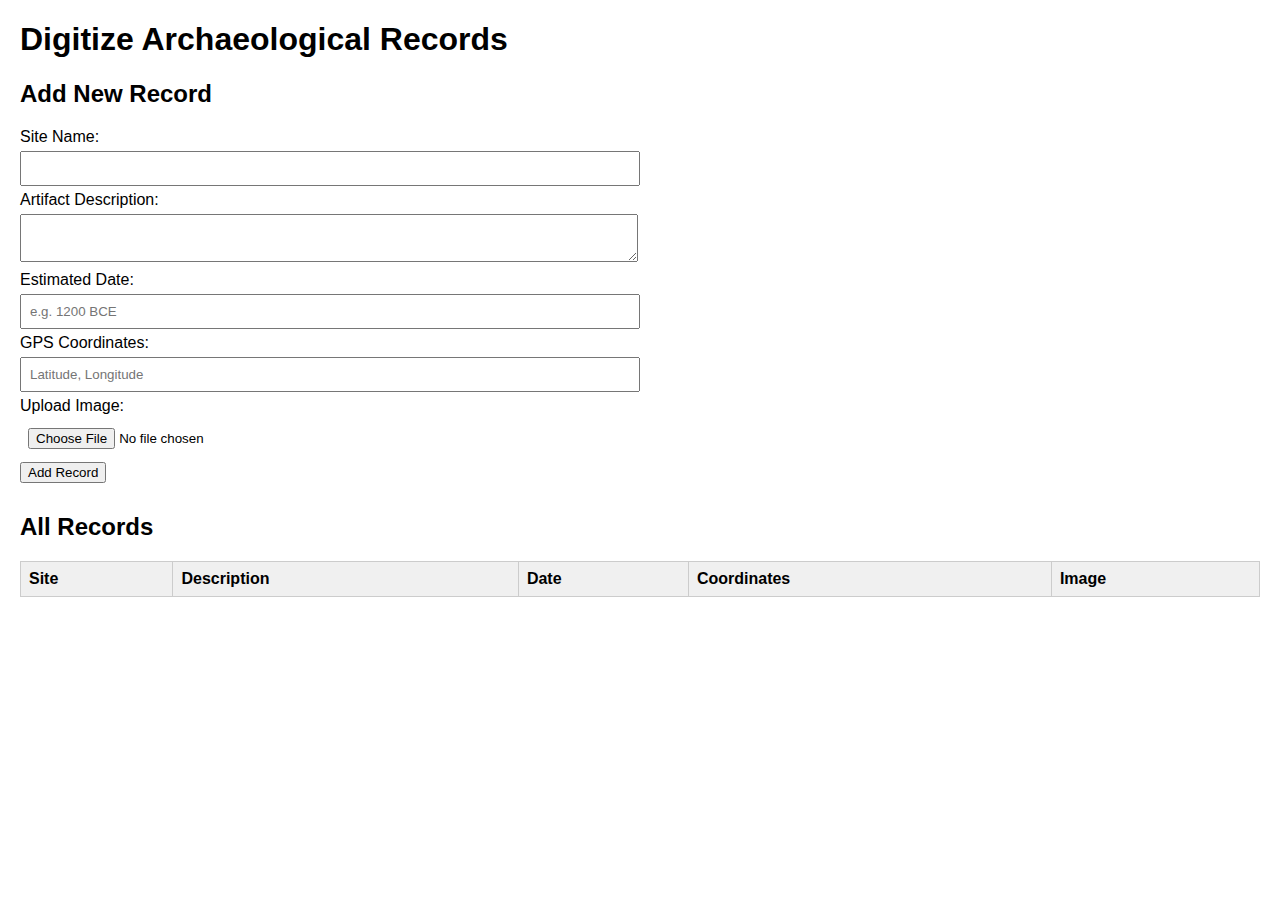
<file: Index.html>
<!DOCTYPE html>
<html lang="en">
<head>
  <meta charset="UTF-8" />
  <meta name="viewport" content="width=device-width, initial-scale=1.0"/>
  <title>Archaeological Records Digitization</title>
  <style>
    body { font-family: Arial; margin: 20px; }
    input, textarea, select { width: 100%; margin: 5px 0; padding: 8px; }
    table { width: 100%; border-collapse: collapse; margin-top: 20px; }
    th, td { border: 1px solid #ccc; padding: 8px; text-align: left; }
    th { background-color: #f0f0f0; }
    .record-form { max-width: 600px; margin-bottom: 30px; }
  </style>
</head>
<body>
  <h1>Digitize Archaeological Records</h1>

  <div class="record-form">
    <h2>Add New Record</h2>
    <form id="recordForm">
      <label>Site Name:</label>
      <input type="text" id="siteName" required />

      <label>Artifact Description:</label>
      <textarea id="description" required></textarea>

      <label>Estimated Date:</label>
      <input type="text" id="date" placeholder="e.g. 1200 BCE" />

      <label>GPS Coordinates:</label>
      <input type="text" id="coordinates" placeholder="Latitude, Longitude" />

      <label>Upload Image:</label>
      <input type="file" id="imageUpload" accept="image/*" />

      <button type="submit">Add Record</button>
    </form>
  </div>

  <div>
    <h2>All Records</h2>
    <table id="recordsTable">
      <thead>
        <tr>
          <th>Site</th>
          <th>Description</th>
          <th>Date</th>
          <th>Coordinates</th>
          <th>Image</th>
        </tr>
      </thead>
      <tbody></tbody>
    </table>
  </div>

  <script>
    const form = document.getElementById('recordForm');
    const tableBody = document.querySelector('#recordsTable tbody');

    form.addEventListener('submit', function (e) {
      e.preventDefault();

      const site = document.getElementById('siteName').value;
      const description = document.getElementById('description').value;
      const date = document.getElementById('date').value;
      const coordinates = document.getElementById('coordinates').value;
      const imageFile = document.getElementById('imageUpload').files[0];

      const reader = new FileReader();
      reader.onload = function () {
        const imageURL = reader.result;

        const row = tableBody.insertRow();
        row.innerHTML = `
          <td>${site}</td>
          <td>${description}</td>
          <td>${date}</td>
          <td>${coordinates}</td>
          <td><img src="${imageURL}" width="100" /></td>
        `;

        form.reset();
      };

      if (imageFile) {
        reader.readAsDataURL(imageFile);
      } else {
        const row = tableBody.insertRow();
        row.innerHTML = `
          <td>${site}</td>
          <td>${description}</td>
          <td>${date}</td>
          <td>${coordinates}</td>
          <td>No image</td>
        `;
        form.reset();
      }
    });
  </script>
</body>
</html>
</file>
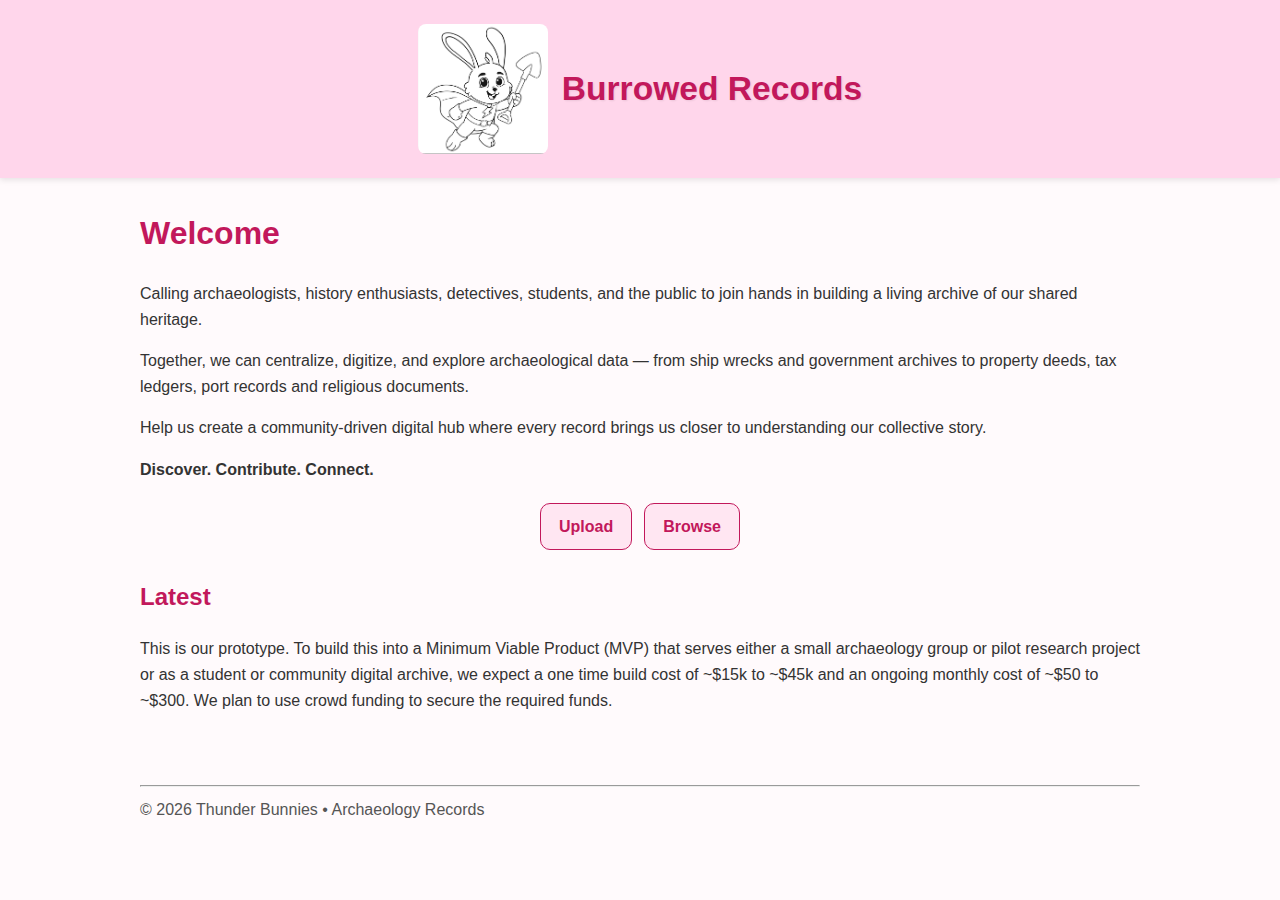
<file: index.html>
<!DOCTYPE html>
<html lang="en">
<head>
  <!-- Character encoding + responsive layout -->
  <meta charset="utf-8" />
  <meta name="viewport" content="width=device-width, initial-scale=1" />

  <!-- Browser tab title -->
  <title>Archaeology Records • Thunder Bunnies</title>

  <!-- Global stylesheet -->
  <link rel="stylesheet" href="styles.css" />
</head>

<body>

  <!-- =========================================
       HEADER (Brand logo + site title)
       ========================================= -->
  <header class="site-header" role="banner">
    <!-- Clicking the brand returns to home page -->
    <a class="brand" href="./" aria-label="Archaeology Records Home">
      <!-- ThunderBunnies brand icon -->
      <img class="brand-mark" src="ThunderBunnies.jpg" alt="ThunderBunnies logo" />
      <span class="brand-title">Burrowed Records</span>
    </a>
  </header>

  <!-- =========================================
       MAIN CONTENT (Landing + Call to Action)
       ========================================= -->
  <main class="container" role="main">

    <!-- Landing title -->
    <h1>Welcome</h1>

    <!-- Hero text introducing the mission -->
    <p>
      Calling archaeologists, history enthusiasts, detectives, students, and the public 
      to join hands in building a living archive of our shared heritage.
    </p>

    <p>
      Together, we can centralize, digitize, and explore archaeological data — 
      from ship wrecks and government archives to property deeds, tax ledgers, 
      port records and religious documents.
    </p>

    <p>
      Help us create a community-driven digital hub where every record brings us 
      closer to understanding our collective story.
    </p>

    <p><strong>Discover. Contribute. Connect.</strong></p>

    <!-- Main calls to action -->
    <div class="actions">
      <!-- Upload new record -->
      <a class="btn" href="./upload.html">Upload</a>

      <!-- Browse existing records -->
      <a class="btn" href="./browse.html">Browse</a>
    </div>

    <!-- =========================================
         INFORMATION SECTION (Prototype explanation)
         ========================================= -->
    <section>
      <h2>Latest</h2>

      <!-- MVP cost explanation -->
      <p>
        This is our prototype. To build this into a Minimum Viable Product (MVP) that serves 
        either a small archaeology group or pilot research project or as a student or community 
        digital archive, we expect a one time build cost of ~$15k to ~$45k and an ongoing monthly 
        cost of ~$50 to ~$300. We plan to use crowd funding to secure the required funds.
      </p>
    </section>
  </main>

  <!-- =========================================
       FOOTER (Copyright year auto-filled)
       ========================================= -->
  <footer class="container" role="contentinfo">
    <hr />
    <p>© <span id="year"></span> Thunder Bunnies • Archaeology Records</p>
  </footer>

  <!-- JS: Inject current year -->
  <script>
    document.getElementById('year').textContent = new Date().getFullYear();
  </script>

</body>
</html>
</file>
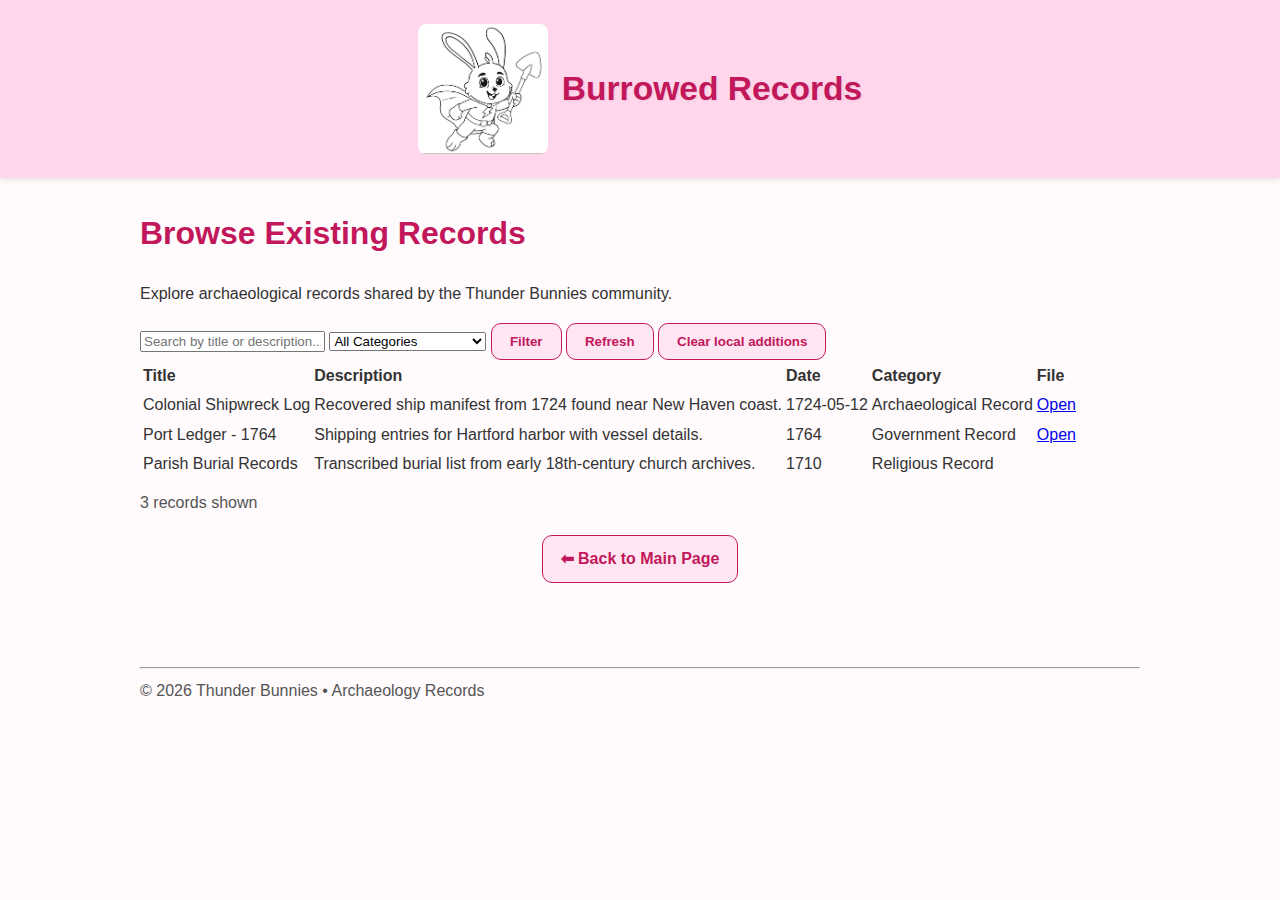
<file: browse.html>
<!DOCTYPE html>
<html lang="en">
<head>
  <!-- Standard metadata for encoding + responsive design -->
  <meta charset="utf-8" />
  <meta name="viewport" content="width=device-width, initial-scale=1" />

  <!-- Page title shown in browser tab -->
  <title>Browse • Archaeology Records</title>

  <!-- Main stylesheet for layout + branding -->
  <link rel="stylesheet" href="styles.css" />
</head>

<body>

  <!-- ===========================
       HEADER (Brand + Navigation)
       =========================== -->
  <header class="site-header">
    <!-- Clicking logo/title takes users back to Homepage -->
    <a class="brand" href="./">
      <!-- ThunderBunnies pink brand mark -->
      <img class="brand-mark" src="ThunderBunnies.jpg" alt="ThunderBunnies logo" />
      <span class="brand-title">Burrowed Records</span>
    </a>
  </header>

  <!-- ===========================
       MAIN CONTENT AREA
       =========================== -->
  <main class="container">

    <!-- Page title + intro text -->
    <h1>Browse Existing Records</h1>
    <p>Explore archaeological records shared by the Thunder Bunnies community.</p>

    <!-- ===========================
         SEARCH + FILTER CONTROLS
         =========================== -->
    <div class="browse-controls">

      <!-- Text search: matches title + description -->
      <input type="text" id="search" placeholder="Search by title or description...">

      <!-- Dynamic category dropdown (filled by JS) -->
      <select id="filter">
        <option value="">All Categories</option>
      </select>

      <!-- Apply filter button -->
      <button class="btn" id="applyFilter">Filter</button>

      <!-- Reload data from repo/local storage -->
      <button class="btn" id="refresh">Refresh</button>
    </div>

    <!-- ===========================
         TABLE WRAPPER
         (Helps with overflow + sticky header)
         =========================== -->
    <div class="table-wrap">
      <table class="records-table">
        <thead>
          <tr>
            <th>Title</th>
            <th>Description</th>
            <th>Date</th>
            <th>Category</th>
            <th>File</th>
          </tr>
        </thead>

        <!-- Filled dynamically by JavaScript -->
        <tbody id="record-body">
          <tr><td colspan="5">Loading…</td></tr>
        </tbody>
      </table>
    </div>

    <!-- Row count indicator ("12 records shown") -->
    <p id="count" style="color:#555;"></p>

    <!-- Back navigation -->
    <div class="actions">
      <a class="btn" href="./index.html">⬅ Back to Main Page</a>
    </div>
  </main>

  <!-- ===========================
       FOOTER
       =========================== -->
  <footer class="container">
    <hr />
    <p>© <span id="year"></span> Thunder Bunnies • Archaeology Records</p>
  </footer>


  <!-- ===========================
       JAVASCRIPT SECTION
       (Data loading, filtering, rendering)
       =========================== -->
  <script>

  /* Set footer year automatically */
  document.getElementById('year').textContent = new Date().getFullYear();

  /* Grab all major UI elements */
  const search = document.getElementById('search');
  const filterEl = document.getElementById('filter');
  const applyBtn = document.getElementById('applyFilter');

  /* Refresh button — fallback added in case missing */
  const refreshBtn = document.getElementById('refresh') || (function(){
    // If missing, create and append one
    const b = document.createElement('button');
    b.className = 'btn';
    b.id = 'refresh';
    b.textContent = 'Refresh';
    document.querySelector('.browse-controls').appendChild(b);
    return b;
  })();

  /* ===========================
     ADD "Clear Local Additions"
     (Removes records saved by users locally)
     =========================== */
  (function ensureClearButton(){
    const container = document.querySelector('.browse-controls');

    // Create button dynamically
    const btn = document.createElement('button');
    btn.className = 'btn';
    btn.id = 'clearLocal';
    btn.textContent = 'Clear local additions';
    container.appendChild(btn);

    // Clicking removes localStorage records
    btn.addEventListener('click', () => {
      localStorage.removeItem('tb_records');
      loadAndRender();   // Reload fresh repo data
    });
  })();

  /* Table body + count label (with fallback if missing) */
  const tbody = document.getElementById('record-body');
  const count = document.getElementById('count') || (function(){
    // If missing, create it
    const p = document.createElement('p');
    p.id = 'count';
    p.style.color = '#555';
    document.querySelector('main.container').appendChild(p);
    return p;
  })();

  /* File where repo-stored records live */
  const JSON_URL = 'records.json';

  /* LocalStorage key for user-added records */
  const LOCAL_KEY = 'tb_records';

  /* Array containing ALL loaded records */
  let records = [];

  /* ===========================
     Load JSON from GitHub repo
     =========================== */
  async function loadRepoJson() {
    try {
      // Cache buster via timestamp
      const res = await fetch(`${JSON_URL}?_=${Date.now()}`, { cache: 'no-store' });
      if (!res.ok) return [];
      return await res.json(); // Return parsed JSON
    } catch {
      return []; // Fail-safe if file missing
    }
  }

  /* ===========================
     Load LOCAL (user-uploaded)
     records stored in browser
     =========================== */
  function loadLocalRecords() {
    try {
      return JSON.parse(localStorage.getItem(LOCAL_KEY) || '[]');
    } catch {
      return [];
    }
  }

  /* Helper: Converts object keys to lowercase for safer access */
  function toKeyMap(obj) {
    const map = {};
    Object.keys(obj || {}).forEach(k => map[k.toLowerCase()] = obj[k]);
    return name => map[(name || '').toLowerCase()];
  }

  /* ===========================
     LOAD ALL DATA + RENDER TABLE
     =========================== */
  async function loadAndRender() {
    // Show loading message
    tbody.innerHTML = `<tr><td colspan="5">Loading…</td></tr>`;
    count.textContent = '';

    // Load repo records + localStorage records
    const repo = await loadRepoJson();
    const local = loadLocalRecords();

    // Merge repo + local additions
    records = [...repo, ...local];

    // Rebuild category dropdown options
    buildCategoryOptions(records);

    // Render final table
    render();
  }

  /* ===========================
     FILL CATEGORY DROPDOWN
     Extract unique categories from all records
     =========================== */
  function buildCategoryOptions(data) {
    const cats = new Set();

    data.forEach(r => {
      const g = toKeyMap(r);
      const c = (g('category') || '').toString().trim();
      if (c) cats.add(c);
    });

    // Build <option> list
    filterEl.innerHTML =
      ['<option value="">All Categories</option>']
      .concat(
        Array.from(cats).sort().map(c =>
          `<option value="${escapeHtml(c)}">${escapeHtml(c)}</option>`
        )
      )
      .join('');
  }

  /* ===========================
     RENDER TABLE BASED ON
     SEARCH + FILTER
     =========================== */
  function render() {

    // Extract search + filter values
    const q = (search.value || '').toLowerCase().trim();
    const cat = filterEl.value;

    // Filter logic
    const filtered = records.filter(r => {
      const g = toKeyMap(r);

      // Combine searchable fields
      const hay = `${g('title') || ''} ${g('description') || ''}`.toLowerCase();

      const inSearch = q ? hay.includes(q) : true;
      const inCat = cat ? (g('category') || '') === cat : true;

      return inSearch && inCat;
    });

    // No results
    if (!filtered.length) {
      tbody.innerHTML = `<tr><td colspan="5">No records found.</td></tr>`;
      count.textContent = `0 records shown`;
      return;
    }

    /* Build table rows dynamically */
    tbody.innerHTML = filtered.map(r => {
      const g = toKeyMap(r);

      // Escape HTML to prevent injection
      const title = escapeHtml(g('title') || '');
      const desc  = escapeHtml(g('description') || '');
      const date  = escapeHtml(g('date') || '');
      const cat   = escapeHtml(g('category') || '');

      // File URL or uploaded file list
      const url   = (g('fileUrl') || g('file') || '').toString().trim();
      const files = Array.isArray(g('files')) ? g('files') : [];

      let fileCell = '';

      // If a URL exists, display "Open" button
      if (url) {
        fileCell = `<a href="${escapeAttr(url)}" target="_blank" rel="noopener noreferrer">Open</a>`;
      }
      // Otherwise, show names of files from local uploads
      else if (files.length) {
        fileCell = escapeHtml(files.join(', '));
      }

      // Final table row
      return `
      <tr>
        <td>${title}</td>
        <td>${desc}</td>
        <td>${date}</td>
        <td>${cat}</td>
        <td>${fileCell}</td>
      </tr>`;
    }).join('');

    // Update record count
    count.textContent = `${filtered.length} record${filtered.length === 1 ? '' : 's'} shown`;
  }

  /* HTML escaping to prevent broken markup / XSS */
  function escapeHtml(s) {
    return String(s)
      .replaceAll('&','&amp;')
      .replaceAll('<','&lt;')
      .replaceAll('>','&gt;')
      .replaceAll('"','&quot;')
      .replaceAll("'","&#39;");
  }

  /* Attribute-safe escaping */
  function escapeAttr(s) {
    return String(s).replace(/"/g, '&quot;');
  }

  /* ===========================
     EVENT LISTENERS
     =========================== */
  applyBtn.addEventListener('click', render);     // Manual filter button
  refreshBtn.addEventListener('click', loadAndRender); // Reload everything
  search.addEventListener('input', render);       // Live search
  filterEl.addEventListener('change', render);    // Change category => rerender

  /* INITIAL PAGE LOAD */
  loadAndRender();

  </script>
</body>
</html>
</file>
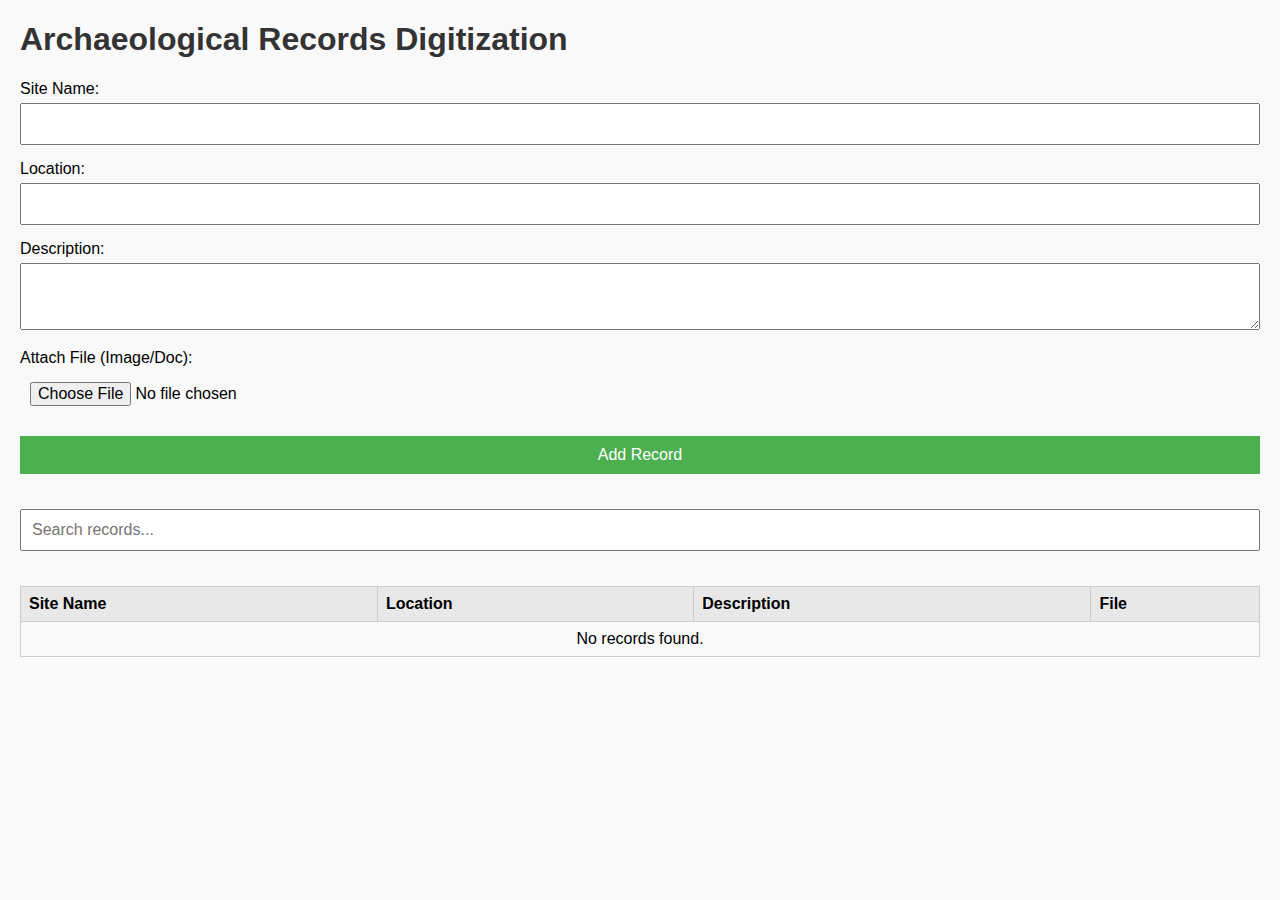
<file: records.html>
<!-- Display a form to add records, Save data in localStorage, Show the saved records in a table, Include a search/filter function -->
<!DOCTYPE html>
<html lang="en">
<head>
  <meta charset="UTF-8" />
  <meta name="viewport" content="width=device-width, initial-scale=1" />
  <title>Archaeological Records Digitization</title>
  <style>
    body {
      font-family: Arial, sans-serif;
      margin: 20px;
      background: #f9f9f9;
    }
    h1, h2 {
      color: #333;
    }
    input, textarea, select, button {
      width: 100%;
      margin: 5px 0 15px 0;
      padding: 10px;
      box-sizing: border-box;
      font-size: 1em;
    }
    button {
      background-color: #4CAF50;
      color: white;
      border: none;
      cursor: pointer;
    }
    button:hover {
      background-color: #45a049;
    }
    table {
      width: 100%;
      border-collapse: collapse;
      margin-top: 20px;
    }
    th, td {
      border: 1px solid #ccc;
      padding: 8px;
      text-align: left;
      vertical-align: top;
    }
    th {
      background-color: #e8e8e8;
    }
    #search {
      margin-top: 20px;
      padding: 10px;
      font-size: 1em;
    }
  </style>
</head>
<body>

  <h1>Archaeological Records Digitization</h1>

  <form id="recordForm">
    <label for="siteName">Site Name:</label>
    <input type="text" id="siteName" required />

    <label for="location">Location:</label>
    <input type="text" id="location" required />

    <label for="description">Description:</label>
    <textarea id="description" rows="3" required></textarea>

    <label for="file">Attach File (Image/Doc):</label>
    <input type="file" id="file" accept=".jpg,.jpeg,.png,.pdf,.doc,.docx" />

    <button type="submit">Add Record</button>
  </form>

  <input type="text" id="search" placeholder="Search records..." />

  <table id="recordsTable">
    <thead>
      <tr>
        <th>Site Name</th>
        <th>Location</th>
        <th>Description</th>
        <th>File</th>
      </tr>
    </thead>
    <tbody></tbody>
  </table>

  <script>
    const form = document.getElementById('recordForm');
    const recordsTableBody = document.querySelector('#recordsTable tbody');
    const searchInput = document.getElementById('search');

    let records = JSON.parse(localStorage.getItem('archaeologyRecords')) || [];

    function renderRecords(filter = '') {
      recordsTableBody.innerHTML = '';
      const filteredRecords = records.filter(r =>
        r.siteName.toLowerCase().includes(filter) ||
        r.location.toLowerCase().includes(filter) ||
        r.description.toLowerCase().includes(filter)
      );
      if (filteredRecords.length === 0) {
        recordsTableBody.innerHTML = '<tr><td colspan="4" style="text-align:center;">No records found.</td></tr>';
        return;
      }
      filteredRecords.forEach(({ siteName, location, description, fileData, fileName }) => {
        const row = document.createElement('tr');
        row.innerHTML = `
          <td>${siteName}</td>
          <td>${location}</td>
          <td>${description}</td>
          <td>${fileData ? `<a href="${fileData}" download="${fileName}" target="_blank">Download</a>` : '—'}</td>
        `;
        recordsTableBody.appendChild(row);
      });
    }

    form.addEventListener('submit', e => {
      e.preventDefault();
      const siteName = form.siteName.value.trim();
      const location = form.location.value.trim();
      const description = form.description.value.trim();
      const fileInput = document.getElementById('file');
      const file = fileInput.files[0];

      if (!siteName || !location || !description) return;

      if (file) {
        const reader = new FileReader();
        reader.onload = function(event) {
          const fileData = event.target.result;
          records.push({ siteName, location, description, fileData, fileName: file.name });
          localStorage.setItem('archaeologyRecords', JSON.stringify(records));
          renderRecords(searchInput.value.toLowerCase());
          form.reset();
        };
        reader.readAsDataURL(file);
      } else {
        records.push({ siteName, location, description, fileData: null, fileName: null });
        localStorage.setItem('archaeologyRecords', JSON.stringify(records));
        renderRecords(searchInput.value.toLowerCase());
        form.reset();
      }
    });

    searchInput.addEventListener('input', () => {
      renderRecords(searchInput.value.toLowerCase());
    });

    // Initial render
    renderRecords();
  </script>

</body>
</html>
</file>
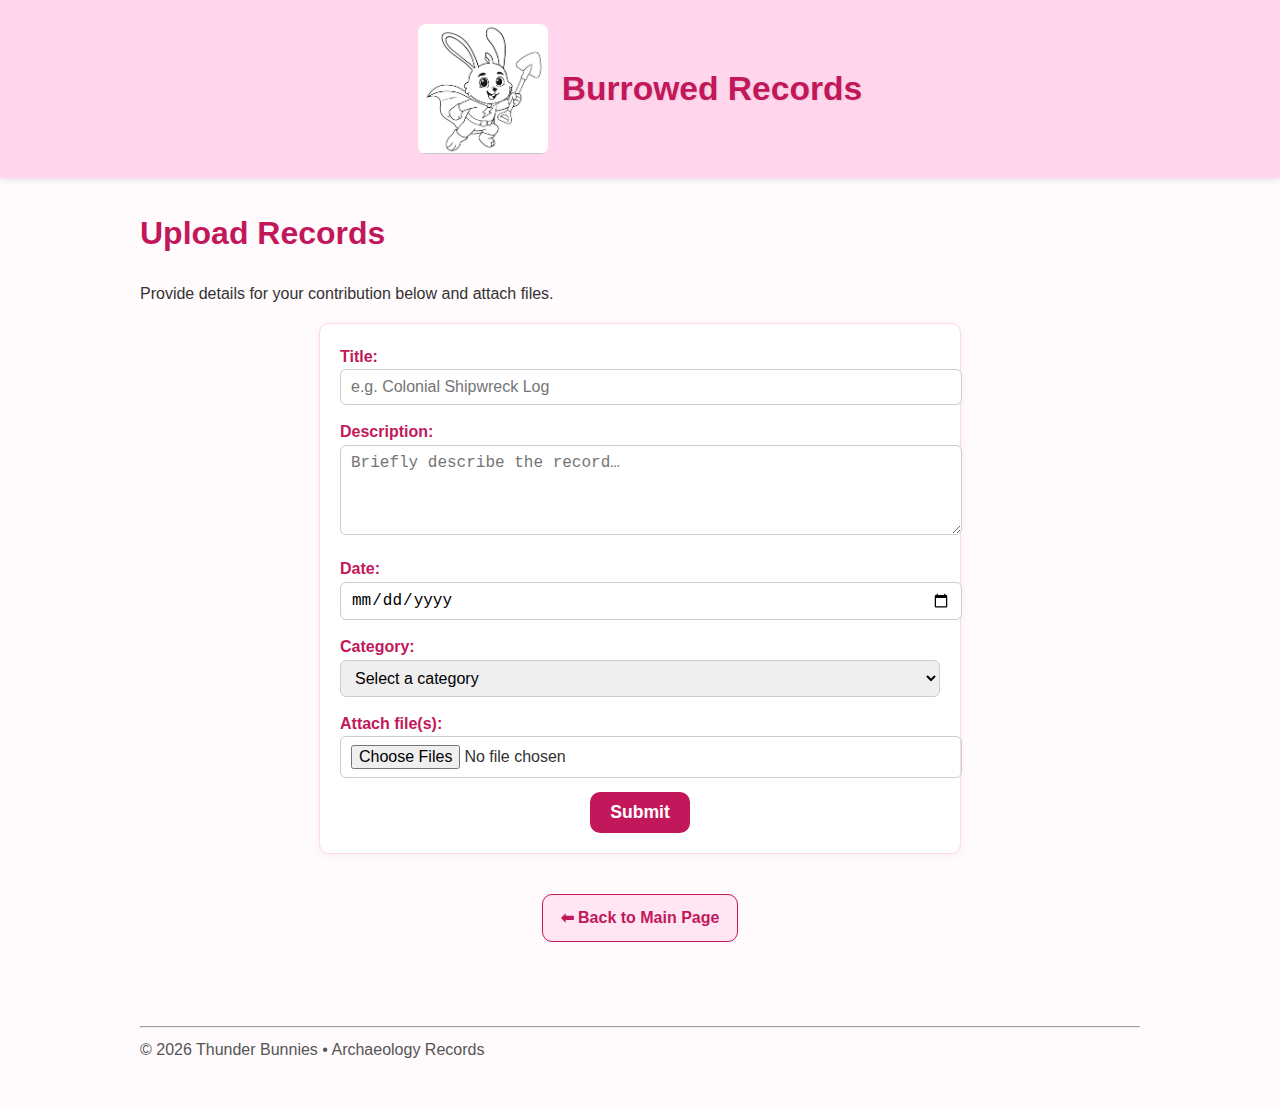
<file: upload.html>
<!DOCTYPE html>
<html lang="en">
<head>
  <!-- Basic metadata + responsive layout -->
  <meta charset="utf-8" />
  <meta name="viewport" content="width=device-width, initial-scale=1" />

  <!-- Browser tab title -->
  <title>Upload • Archaeology Records</title>

  <!-- ThunderBunnies shared stylesheet -->
  <link rel="stylesheet" href="styles.css" />
</head>

<body>
  <!-- ===========================
       HEADER (Brand + Home link)
       =========================== -->
  <header class="site-header">
    <a class="brand" href="./">
      <!-- Project logo -->
      <img class="brand-mark" src="ThunderBunnies.jpg" alt="ThunderBunnies logo" />
      <span class="brand-title">Burrowed Records</span>
    </a>
  </header>

  <!-- ===========================
       MAIN CONTENT AREA
       =========================== -->
  <main class="container">
    <h1>Upload Records</h1>
    <p>Provide details for your contribution below and attach files.</p>

    <!-- ===========================
         UPLOAD FORM
         (Client-side only; no server upload)
         =========================== -->
    <form class="upload-form" id="upload-form" novalidate>

      <!-- Title field -->
      <div class="form-group">
        <label for="title">Title:</label>
        <input 
          type="text" 
          id="title" 
          name="title" 
          placeholder="e.g. Colonial Shipwreck Log" 
          required
        >
      </div>

      <!-- Description field -->
      <div class="form-group">
        <label for="description">Description:</label>
        <textarea 
          id="description" 
          name="description" 
          placeholder="Briefly describe the record…" 
          rows="4" 
          required
        ></textarea>
      </div>

      <!-- Date field -->
      <div class="form-group">
        <label for="date">Date:</label>
        <input 
          type="date" 
          id="date" 
          name="date" 
          required
        >
      </div>

      <!-- Category dropdown -->
      <div class="form-group">
        <label for="category">Category:</label>
        <select id="category" name="category" required>
          <option value="">Select a category</option>
          <option value="Archaeological Record">Archaeological Record</option>
          <option value="Government Record">Government Record</option>
          <option value="Religious Record">Religious Record</option>
          <option value="Property Record">Property Record</option>
          <option value="Port or Maritime Record">Port or Maritime Record</option>
          <option value="Other">Other</option>
        </select>
      </div>

      <!-- File upload (names only; not stored anywhere) -->
      <div class="form-group">
        <label for="file-upload">Attach file(s):</label>
        <input 
          type="file" 
          id="file-upload" 
          name="files" 
          multiple
        >
      </div>

      <!-- Submit button at very bottom of the form (original layout) -->
      <div class="form-group" style="text-align:center;">
        <button type="submit" class="btn upload-btn">Submit</button>
      </div>
    </form>

    <!-- Status area: success message + raw JSON preview + download link -->
    <div id="upload-status"></div>
    
    <!-- Back to homepage button BELOW status (original placement) -->
    <div class="actions">
      <a class="btn" href="./index.html">⬅ Back to Main Page</a>
    </div>

  </main>

  <!-- ===========================
       FOOTER
       =========================== -->
  <footer class="container">
    <hr />
    <p>© <span id="year"></span> Thunder Bunnies • Archaeology Records</p>
  </footer>

  <!-- ===========================
       SCRIPT: Handles form submission
       (Local save + JSON download)
       =========================== -->
  <script>
  // Insert current year into footer
  document.getElementById('year').textContent = new Date().getFullYear();

  // Reference to form + status display container
  const form = document.getElementById('upload-form');
  const status = document.getElementById('upload-status');

  // Handle "Submit" click
  form.addEventListener('submit', (e) => {
    e.preventDefault(); // Prevent default page reload

    // Basic HTML validation check
    if (!form.checkValidity()) {
      status.innerHTML = '<p style="color:#c2185b;"><strong>Please fill in all required fields.</strong></p>';
      return;
    }

    // Build the new record object from form fields
    const record = {
      title: document.getElementById('title').value.trim(),
      description: document.getElementById('description').value.trim(),
      date: document.getElementById('date').value,
      category: document.getElementById('category').value,

      // File names only; no storage or upload being done
      files: Array.from(document.getElementById('file-upload').files).map(f => f.name)
      // If uploads are later hosted somewhere, add `fileUrl` here
    };

    // 1) Save to browser localStorage (Browse page will read these)
    const KEY = 'tb_records';
    const all = JSON.parse(localStorage.getItem(KEY) || '[]');
    all.push(record);
    localStorage.setItem(KEY, JSON.stringify(all));

    // 2) Generate downloadable JSON for maintainers
    const jsonData = JSON.stringify(record, null, 2);
    const blob = new Blob([jsonData], { type: "application/json" });
    const url = URL.createObjectURL(blob);

    // Filename: record_title.json (spaces -> underscores)
    const filename = (record.title || 'record').replace(/\s+/g,'_') + '.json';

    // Insert status message + JSON <pre> (original behavior)
    status.innerHTML = `
      <h2>Submission Saved</h2>
      <p>Your entry is now visible on <a href="./browse.html">Browse</a> (local to your browser).</p>
      <p>You can also download the JSON to merge into <code>records.json</code> in GitHub:</p>
      <pre>${jsonData}</pre>
      <a class="btn upload-btn" href="${url}" download="${filename}">💾 Download JSON</a>
    `;

    // Clear form fields after submission
    form.reset();
  });
  </script>
</body>
</html>
</file>
<file: styles.css>
/* ===== ThunderBunnies minimal theme ===== */

/* Colors */
:root {
  --pink-light: #ffd6eb;
  --pink-deep:  #c2185b;
  --text:       #333;
  --bg:         #fffafc;
}

/* Base */
html, body { margin: 0; padding: 0; }
body {
  font-family: "Segoe UI", Arial, sans-serif;
  background: var(--bg);
  color: var(--text);
  line-height: 1.6;
  text-align: center;         /* center header text by default */
}

/* Header */
.site-header {
  background: var(--pink-light);
  box-shadow: 0 2px 6px rgba(0,0,0,.1);
  padding: 24px 12px;
  display: flex;
  justify-content: center;
}

/* Brand (logo + title) */
.brand {
  display: inline-flex;
  align-items: center;
  gap: 14px;
  color: inherit;
  text-decoration: none;
}

.brand .brand-mark {
  width: 130px;               /* ← change this number to resize the logo */
  height: auto;
  border-radius: 8px;         /* optional */
  display: block;
}

.brand .brand-title {
  font-weight: 800;
  font-size: 2.1rem;
  color: var(--pink-deep);
  white-space: nowrap;
  text-shadow: 1px 1px 2px rgba(0,0,0,.08);
}

/* Main content container */
.container {
  max-width: 1000px;
  margin: 0 auto;
  padding: 24px;
  text-align: left;           /* body content left-aligned; header stays centered */
}

h1, h2 { color: var(--pink-deep); margin-top: 0.2em; }
p { margin: 0.6em 0 1em; }

/* CTA buttons */
.actions {
  display: flex;
  justify-content: center;
  flex-wrap: wrap;
  gap: 12px;
  margin: 20px 0 28px;
}

.btn {
  padding: 10px 18px;
  border: 1px solid var(--pink-deep);
  border-radius: 10px;
  color: var(--pink-deep);
  background: #ffe6f2;
  text-decoration: none;
  font-weight: 600;
  transition: background .15s ease, color .15s ease;
}

.btn:hover { background: var(--pink-deep); color: #fff; }

/* Footer */
footer { text-align: center; color: #555; }

/* Responsive tweaks */
@media (max-width: 640px) {
  .brand .brand-mark { width: 95px; }
  .brand .brand-title { font-size: 1.7rem; }
}
/* ===== Upload Form ===== */
.upload-form {
  display: flex;
  flex-direction: column;
  gap: 14px;
  max-width: 600px;
  margin: 0 auto 40px;
  padding: 20px;
  background-color: #fff;
  border: 1px solid #ffd6eb;
  border-radius: 10px;
  box-shadow: 0 2px 8px rgba(0,0,0,0.05);
}

.upload-form label {
  font-weight: 600;
  color: var(--pink-deep);
  text-align: left;
}

.upload-form input[type="text"],
.upload-form input[type="date"],
.upload-form select,
.upload-form textarea,
.upload-form input[type="file"] {
  font-size: 1rem;
  padding: 8px 10px;
  border: 1px solid #ccc;
  border-radius: 6px;
  width: 100%;
}

.upload-form button {
  align-self: center;
  padding: 10px 20px;
  font-size: 1.1rem;
  border: none;
  border-radius: 10px;
  background-color: var(--pink-deep);
  color: #fff;
  cursor: pointer;
  transition: background 0.2s;
}

.upload-form button:hover {
  background-color: #9c004d;
}

#upload-status {
  max-width: 600px;
  margin: 0 auto;
  text-align: left;
  color: var(--pink-deep);
  font-weight: 600;
}
</file>
